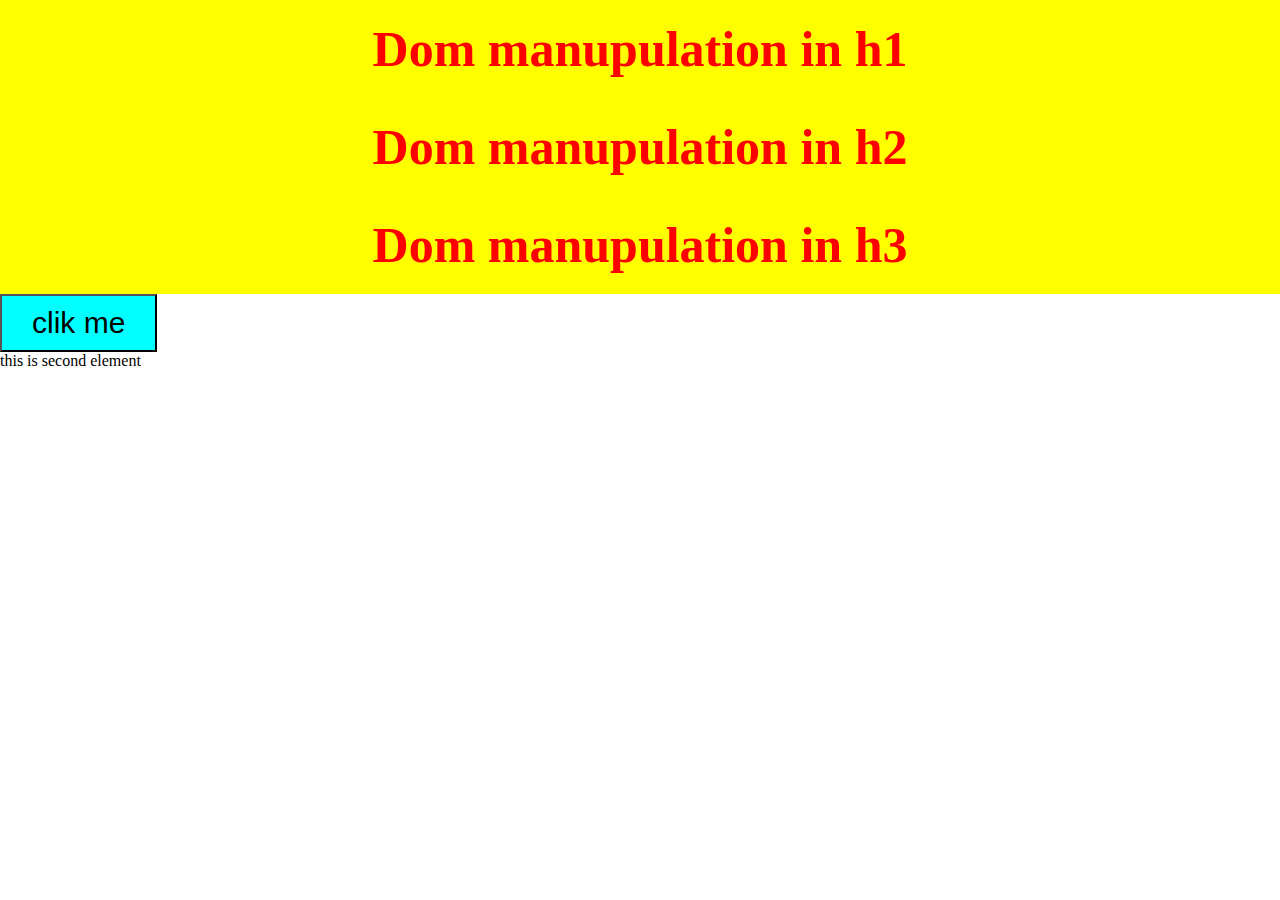
<file: DOM manupulation/index.html>
<!DOCTYPE html>
<html lang="en">
<head>
    <meta charset="UTF-8">
    <meta name="viewport" content="width=device-width, initial-scale=1.0">
    <title>Dom manupulation in js</title>
    <link rel="stylesheet" href="style.css">
</head>
<body>
    <h1 align="center" class="heading" id="h1"> Dom manupulation in h1 </h1>
    <h1 align="center" class="heading"> Dom manupulation in h2</h1>
    <h1 align="center" class="heading"> Dom manupulation in h3</h1>

    <div class="elements">
        <button id="button" onclick="clicked()">
            clik me
        </button>
        <p>this is second element</p>
    </div>
</body>

<script src="script.js"></script>

</html>
</file>
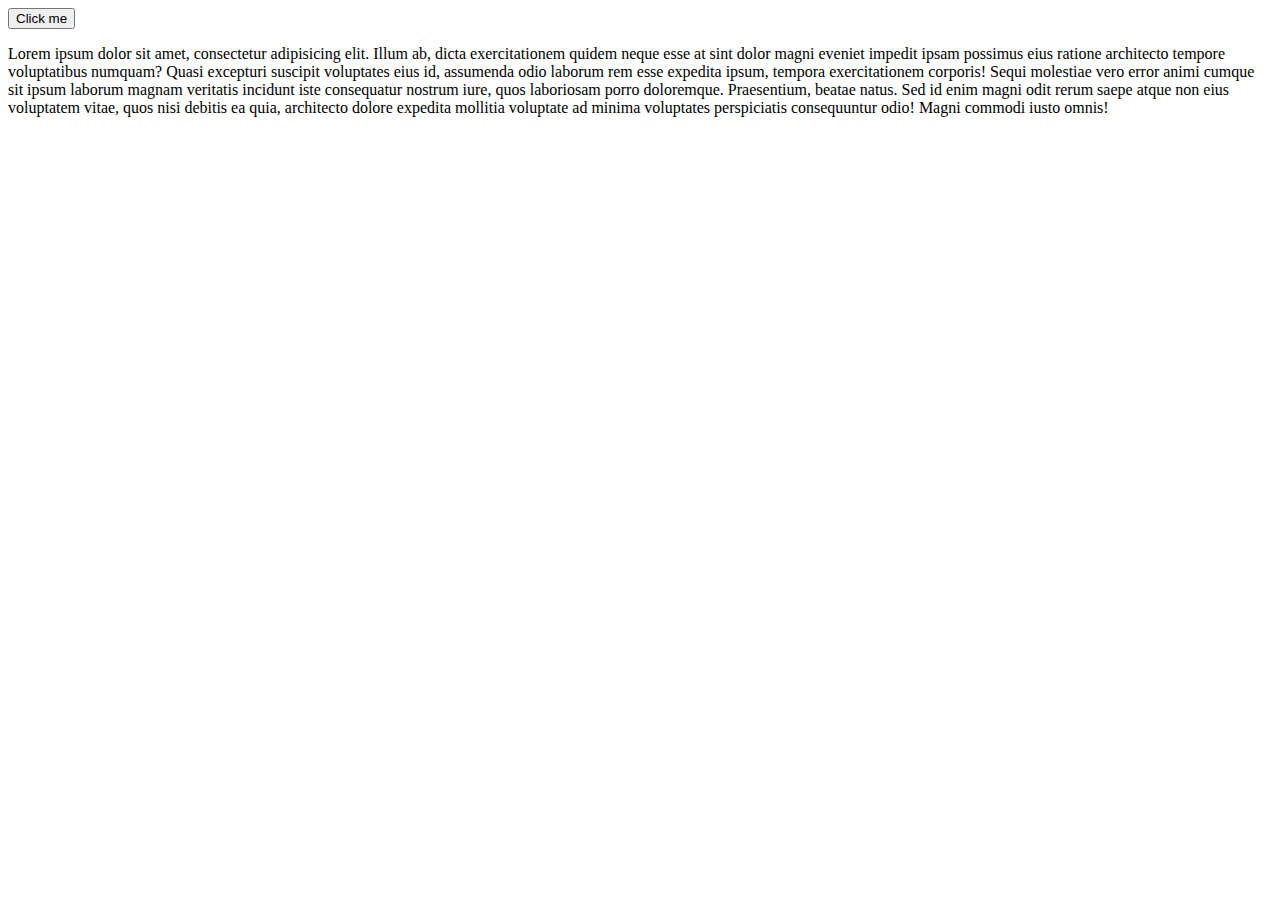
<file: Events in Js/index.html>
<!DOCTYPE html>
<html lang="en">
<head>
    <meta charset="UTF-8">
    <meta name="viewport" content="width=device-width, initial-scale=1.0">
    <title>Document</title>

    <style>

        .light{
            background-color: white;
            color: black;
        }

        .dark{
            background-color: black;
            color: white;
        }

    </style>
</head>
<body>
    
    <div class="box" id="box" class="light">

        <button id="btn"> Click me </button>

        <p>Lorem ipsum dolor sit amet, consectetur adipisicing elit. Illum ab, dicta exercitationem quidem neque esse at sint dolor magni eveniet impedit ipsam possimus eius ratione architecto tempore voluptatibus numquam? Quasi excepturi suscipit voluptates eius id, assumenda odio laborum rem esse expedita ipsum, tempora exercitationem corporis! Sequi molestiae vero error animi cumque sit ipsum laborum magnam veritatis incidunt iste consequatur nostrum iure, quos laboriosam porro doloremque. Praesentium, beatae natus. Sed id enim magni odit rerum saepe atque non eius voluptatem vitae, quos nisi debitis ea quia, architecto dolore expedita mollitia voluptate ad minima voluptates perspiciatis consequuntur odio! Magni commodi iusto omnis!</p>

    </div>

    <script src="script.js"></script>
</body>
</html>
</file>
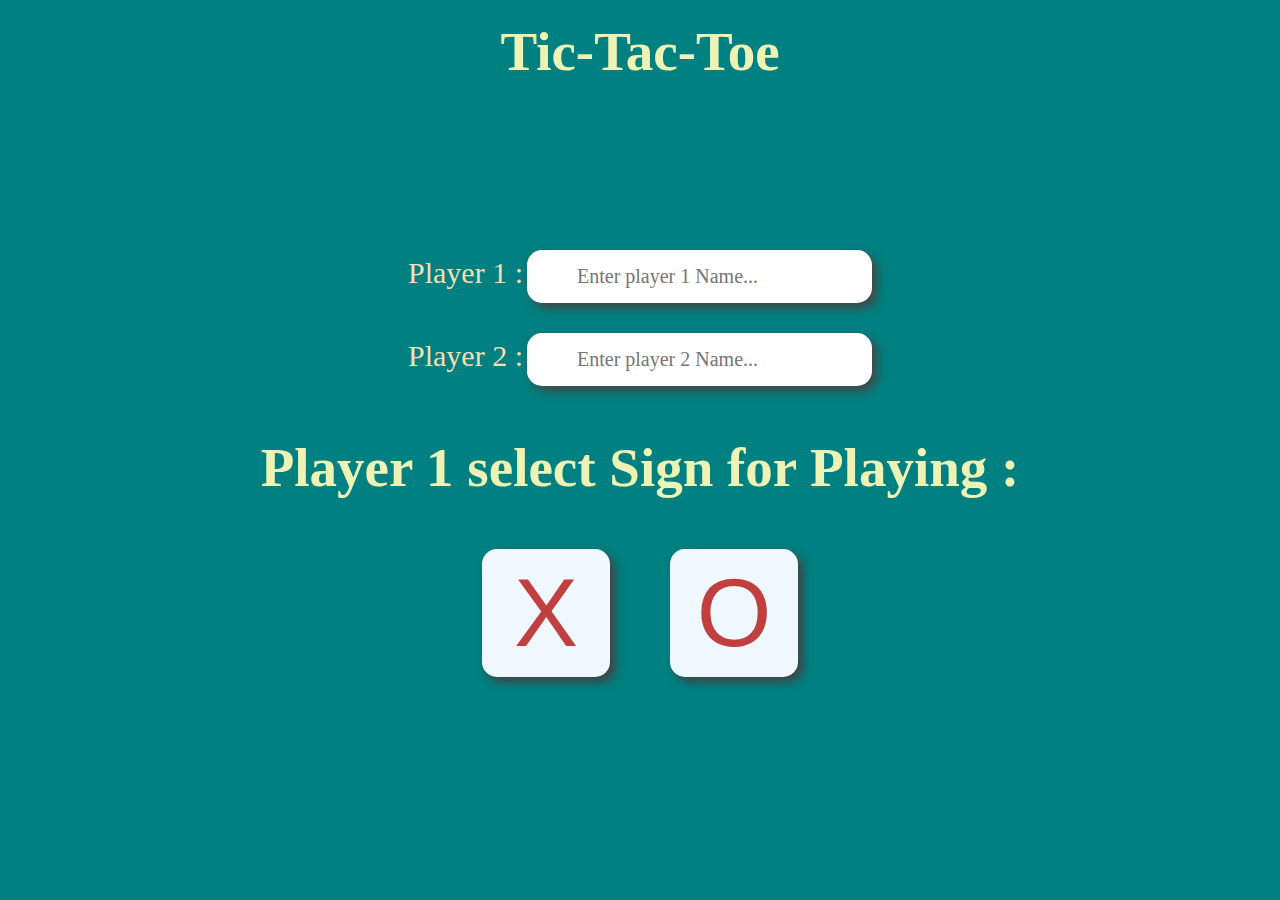
<file: Mini prj1 Tic tac toe/index.html>
<!DOCTYPE html>
<html lang="en">

<head>
    <meta charset="UTF-8">
    <meta name="viewport" content="width=device-width, initial-scale=1.0">
    <title>Tic-Tac-Toe</title>
    <link rel="stylesheet" href="style.css">
</head>

<body>

    <h1 align="center">Tic-Tac-Toe</h1>

    <div class="StartContainer" id="StartContainer">
        <div class="players">

            <div>
                <label for="player1">Player 1 :</label>
                <input type="text" id="player1" placeholder="Enter player 1 Name..." required>
            </div>
            
            <div>
                <label for="player2">Player 2 :</label>
                <input type="text" id="player2" placeholder="Enter player 2 Name..." required>
            </div>

        </div>

        <div class="selectSign">
            <h1>Player 1 select Sign for Playing : </h1>

            <div class="signBtns">
                <button id="signX" class="button" value="X">X</button>
                <button id="signY" class="button" value="O">O</button>
            </div>
        </div>
    </div>

    <div class="msg" id="msg">
        <h1 id="winner"></h1>
        <button class="newGame" id="newGame" onclick="resetGame()">New Game</button>
    </div>

    <div class="gameContainer, hide" id="gameContainer">

        <div class="player1">
            <h1>player 1</h1>
            <div class="playerSign" id="player1Sign"></div>
            <div class="playerName" id="player1Name"></div>
        </div>

        <div class="gameArea">
            <div class="boxes">

                <button class="box"></button>
                <button class="box"></button>
                <button class="box"></button>
                <button class="box"></button>
                <button class="box"></button>
                <button class="box"></button>
                <button class="box"></button>
                <button class="box"></button>
                <button class="box"></button>
    
            </div>
    
            <button id="reset-btn" class="reset-btn" onclick="resetGame()">
                Reset Game
            </button>
        </div>

        <div class="player1">
            <h1>player 2</h1>
            <div class="playerSign" id="player2Sign"></div>
            <div class="playerName" id="player2Name"></div>
        </div>

    </div>

    <script src="script.js"></script>
</body>

</html>
</file>
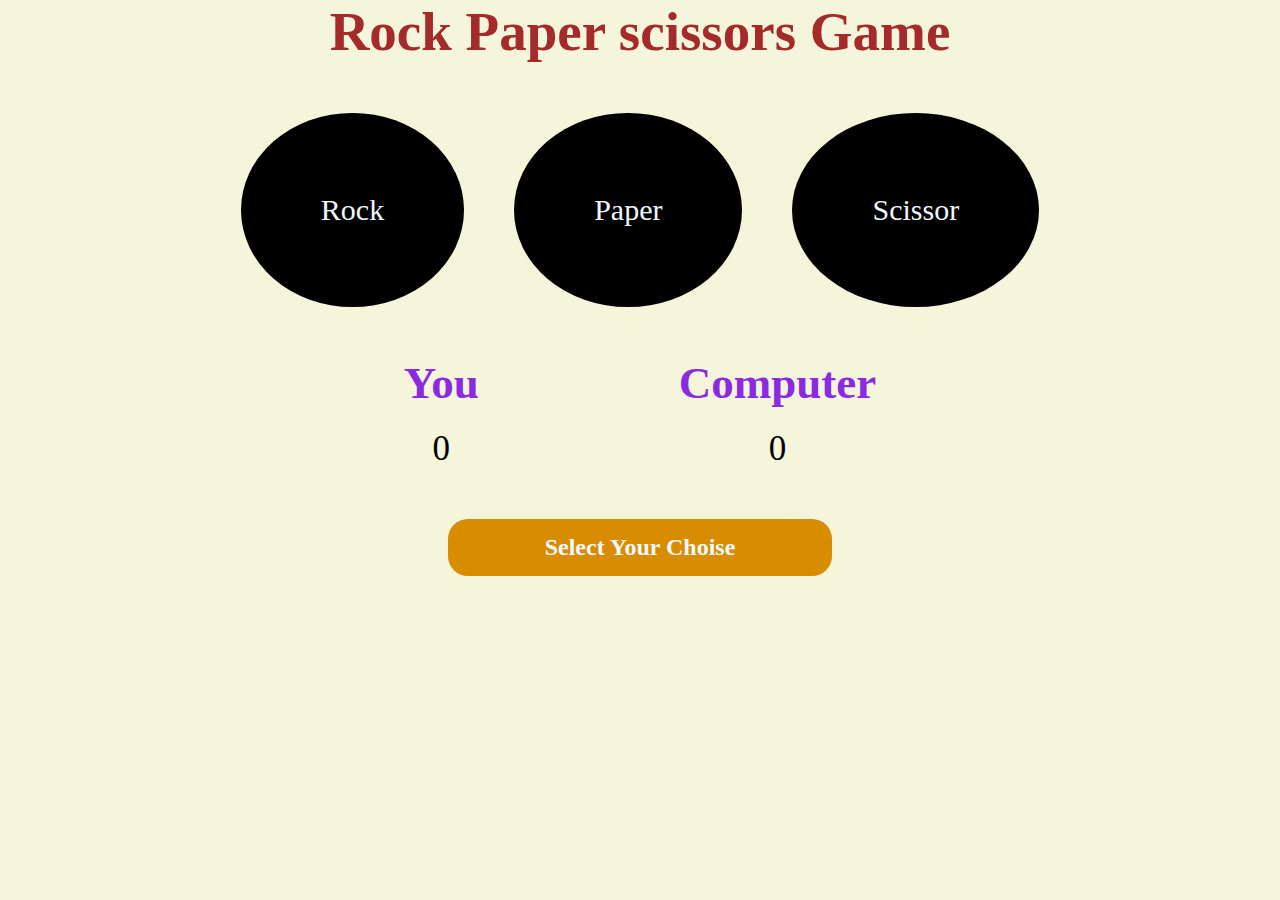
<file: Miniprj2 Rock paper scissor/index.html>
<!DOCTYPE html>
<html lang="en">
<head>
    <meta charset="UTF-8">
    <meta name="viewport" content="width=device-width, initial-scale=1.0">
    <title>Document</title>
    <link rel="stylesheet" href="style.css">
</head>
<body>
    
     <div class="mainContainer">
        
        <div class="heading">
            <h1>Rock Paper scissors Game</h1>
         </div>
    
         <div class="gameContainer">
            <div class="choise" id="rock">
                Rock
            </div>
            <div class="choise" id="paper">
                Paper
            </div>
            <div class="choise" id="scissor">
                Scissor
            </div>
         </div>
    
         <div class="scoreBoard">
            <div class="yourScore">
                <h2>You</h2>
                <p id="yourScore">0</p>
            </div>
    
            <div class="computerScore">
                <h2>Computer</h2>
                <p id="compScore">0</p>
            </div>
         </div>
    
         <div class="msg" id="msg">
            <h2>Select Your Choise</h2>
         </div>

         <div class="result, hide" id="result" >
            <h2>Result</h2>
         </div>

     </div>

<script src="app.js"></script>
</body>
</html>
</file>
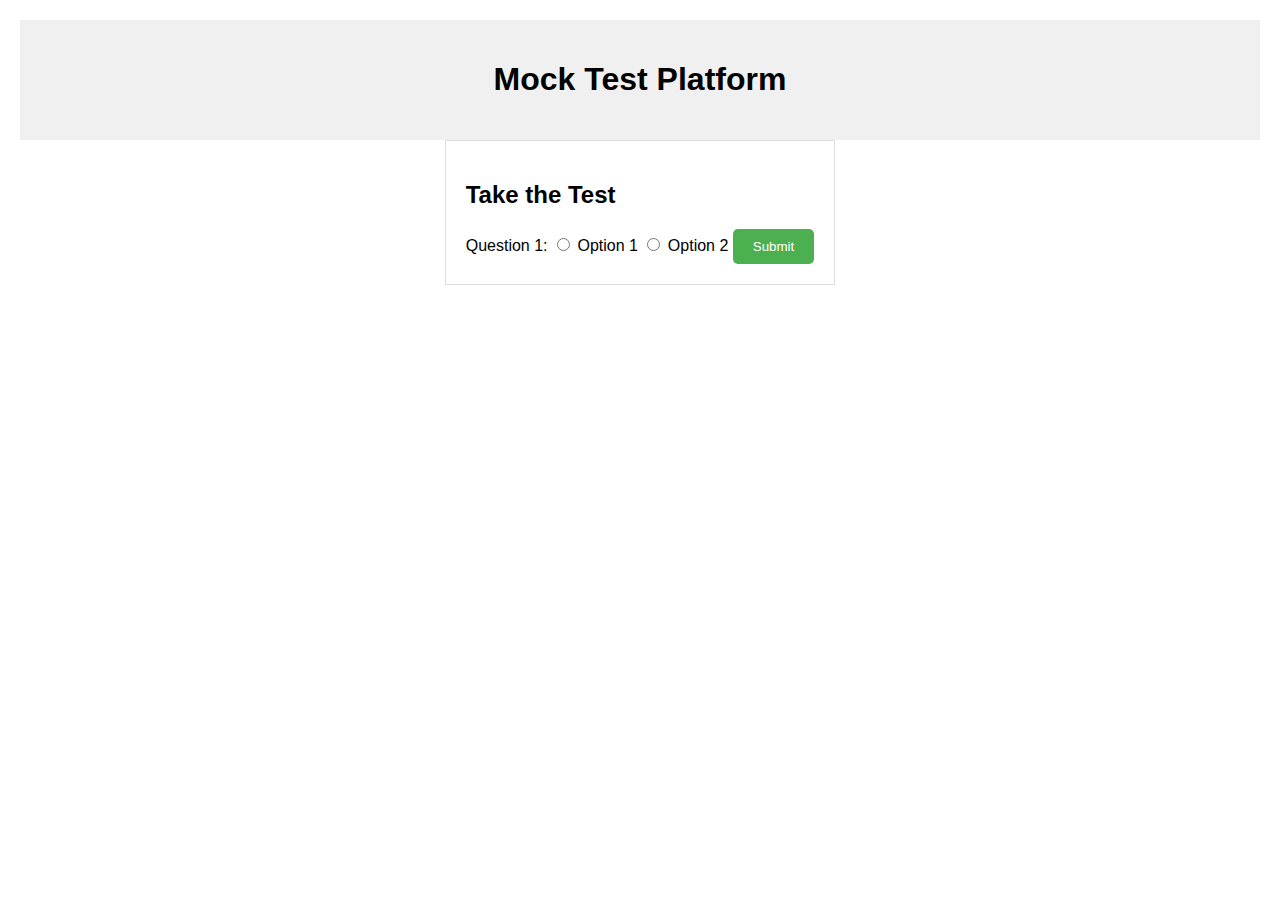
<file: MockTest/index.html>
<!DOCTYPE html>
<html lang="en">
<head>
    <meta charset="UTF-8">
    <meta name="viewport" content="width=device-width, initial-scale=1.0">
    <title>Mock Test Platform</title>
    <link rel="stylesheet" href="styles.css">
</head>
<body>
    <header>
        <h1>Mock Test Platform</h1>
    </header>
    <main>
        <section id="test-section">
            <h2>Take the Test</h2>
            <form id="test-form">
                <!-- Add test questions and options here -->
                <label for="question1">Question 1:</label>
                <input type="radio" id="option1" name="question1">
                <label for="option1">Option 1</label>
                <input type="radio" id="option2" name="question1">
                <label for="option2">Option 2</label>
                <!-- Add more questions and options -->
                <button id="submit-btn">Submit</button>
            </form>
        </section>
        <section id="result-section" hidden>
            <h2>Results</h2>
            <p id="result-message"></p>
            <button id="view-report-btn">View Report</button>
        </section>
        <section id="report-section" hidden>
            <h2>Report</h2>
            <p id="report-message"></p>
            <button id="back-btn">Back to Test</button>
        </section>
    </main>
    <script src="script.js"></script>
</body>
</html>
</file>
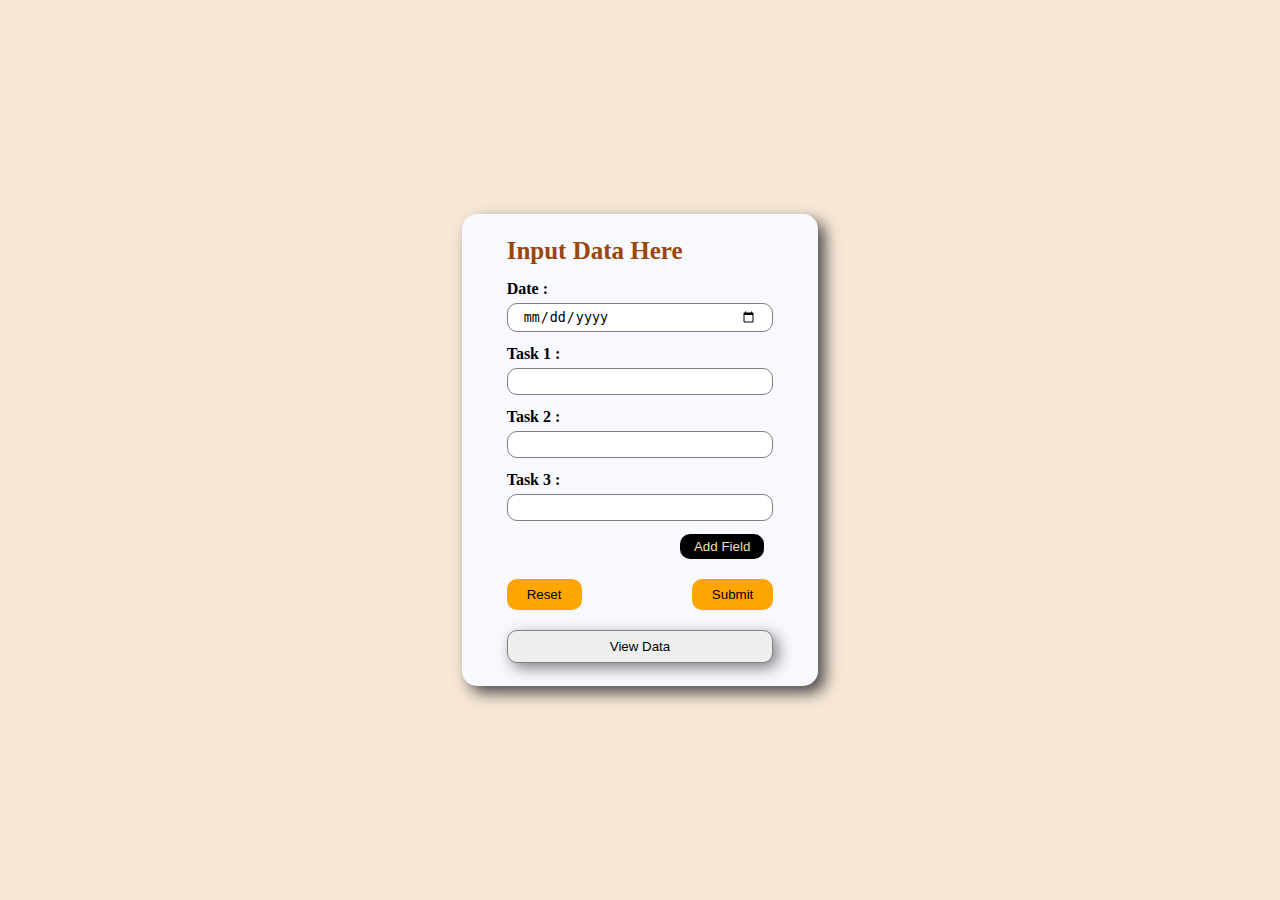
<file: Test/index.html>
<!DOCTYPE html>
<html lang="en">
  <head>
    <meta charset="UTF-8" />
    <meta name="viewport" content="width=device-width, initial-scale=1.0" />
    <title>My-Daily-Shedule</title>
    <link rel="stylesheet" href="style.css" />
  </head>
  <body>
    <div class="container" id="container">
      <form id="dataForm">
        <div class="data" id="data">
          <h2 class="heading">Input Data Here</h2>

          <div>
            <label for="date">Date : </label>
            <input type="date" id="date" required/>
          </div>

          <div>
            <label for="data">Task 1 : </label>
            <input type="text" id="data" required/>
          </div>

          <div>
            <label for="data">Task 2 : </label>
            <input type="text" id="data" required/>
          </div>

          <div>
            <label for="data">Task 3 : </label>
            <input type="text" id="data" required/>
          </div>

          <span id="addField"> </span>

          <button type="button" id="addbtn">Add Field</button>
        </div>

        <div id="formBtns">
          <button id="res-btn" type="reset">Reset</button>
          <button id="btn" type="submit">Submit</button>
        </div>
      </form>

      <button id="view">View Data</button>
    </div>

    <div class="dataContainer, hide" id="dataContainer">
        <button class="backBtn" onclick="mainPage()"> <- Back </button>
    </div>

    <script src="script.js"></script>
  </body>
</html>
</file>
<file: DOM manupulation/style.css>
*{
    padding: 0%;
    margin: 0px;
    box-sizing: border-box;
}

.heading{
    color: red;
    font-size: 50px;
    background-color: yellow;
    padding: 20px 0px;
}

#button{
    background-color: aqua;
    color: black;
    padding: 10px 30px;
    font-size: 30px;
    
}
</file>
<file: Mini prj1 Tic tac toe/style.css>
*{
    margin: 0%;
    padding: 0%;
    box-sizing: border-box;
}

.display{
    display: flex;
}

.hide{
    display: none;
}

.StartContainer{
    background-color: teal;
    display: flex;
    align-items: center;
    justify-content: center;
    flex-direction: column;
    gap: 30px;
    height: 80vh;
}

.players{
    display: flex;
    align-items: center;
    justify-content: center;
    flex-direction: column;
    gap: 30px;
}

.signBtns{
    display: flex;
    align-items: center;
    justify-content: center;
    gap: 60px;
}

h1{
    color: rgb(236, 243, 181);
    font-size: 55px;
    margin: 20px 0px;
}

input{
    padding: 15px 50px;
    border-radius: 15px;
    border: none;
    box-shadow: 5px 5px 10px rgb(69, 69, 69);
    font-family: 'Times New Roman', Times, serif;
    color: black;
    font-size: 20px;
}

label{
    
    font-family: 'Times New Roman', Times, serif;
    color: wheat;
    font-size: 30px;
}

.button{

    height: 8rem;
    width: 8rem;
    border-radius: 15px;
    border: none;
    background-color: aliceblue;
    color: rgb(193, 63, 63);
    font-size: 6rem;
    box-shadow: 5px 5px 10px rgb(66, 65, 65);
    margin-top: 30px;
}

button:hover{

    opacity: 0.8;
    transform: scale(1.1);
}

body{
    background-color: teal;
}

.gameContainer{
    display: flex;
    align-items: center;
    justify-content: center;
    gap: 10rem;
    margin: 30px 0px;
}

.boxes{
    height: 60vh;
    width: 60vh;
    display: flex;
    align-items: center;
    justify-content: center;
    flex-wrap: wrap;
    gap: 20px;
}

.box{
    height: 8rem;
    width: 8rem;
    border-radius: 15px;
    border: none;
    background-color: aliceblue;
    color: rgb(193, 63, 63);
    font-size: 6rem;
    box-shadow: 5px 5px 10px rgb(66, 65, 65);
}

.reset-btn{
    background-color: black;
    color: white;
    padding: 13px 30px;
    margin: 20px 0px;
    border-radius: 10px;
    border: none;
    
}

.msg{
    height: 85vh;
    display: flex;
    align-items: center;
    justify-content: center;
    flex-direction: column;
    gap: 20px;
    display: none;
}

.newGame{
    background-color: black;
    color: white;
    padding: 13px 30px;
    margin: 20px 0px;
    border-radius: 10px;
    border: none;
    
}

.gameArea{
    display: flex;
    align-items: center;
    justify-content: center;
    flex-direction: column;
    gap: 30px;
}

.player1{
    display: flex;
    align-items:center ;
    justify-content: center;
    flex-direction: column;
    flex-wrap: wrap;
}

.player2{
    display: flex;
    align-items:center ;
    justify-content: center;
    flex-direction: column;
    flex-wrap: wrap;
}

.playerName{
    color: rgb(72, 2, 2);
    font-size: 40px;
    text-align: center;
}

.playerSign{
    color: rgb(4, 45, 75);
    font-size: 20px;
    text-align: center;
}
</file>
<file: Miniprj2 Rock paper scissor/style.css>
*{
    margin: 0%;
    padding: 0%;
    box-sizing: border-box;
}

body{
    background-color: beige;
}
.mainContainer{
    height: 100vh;
}

.heading h1{
    text-align: center;
    color: brown;
    font-size: 55px;
}

.gameContainer{
    display: flex;
    align-items: center;
    justify-content: center;
    gap: 50px;
    margin: 50px 0px;
}

.choise{
    background-color: black;
    color: aliceblue;
    padding: 80px 80px;
    border-radius: 50%;
    font-size: 30px;
}

.choise:hover{
    opacity: 0.9;
    transform: scale(1.1);
}

.scoreBoard{
    display: flex;
    align-items: center;
    justify-content: center;
    gap: 200px;
}

.scoreBoard h2{
    font-size: 45px;
    color: blueviolet;
}

.scoreBoard p{
    font-size: 35px;
}

.yourScore{
    display: flex;
    align-items: center;
    justify-content: center;
    flex-direction: column;
    gap: 20px;
}

.computerScore{
    display: flex;
    align-items: center;
    justify-content: center;
    flex-direction: column;
    gap: 20px;
}

.msg{
    background-color: rgb(216, 140, 0);
    color: aliceblue;
    text-align: center;
    margin: 50px 35%;
    padding: 15px 0px;
    border-radius: 20px;
}

.result{
    text-align: center;
    font-size: 30px;
    margin: 30px 35%;
    padding: 15px 0px;
    border-radius: 20px;
}

.hide{
    display: none;
}
</file>
<file: MockTest/styles.css>
body {
    font-family: Arial, sans-serif;
    margin: 20px;
}

header {
    background-color: #f0f0f0;
    padding: 20px;
    text-align: center;
}

main {
    display: flex;
    flex-direction: column;
    align-items: center;
}

section {
    margin-bottom: 20px;
}

#test-section {
    background-color: #fff;
    padding: 20px;
    border: 1px solid #ddd;
}

#result-section, #report-section {
    background-color: #fff;
    padding: 20px;
    border: 1px solid #ddd;
    display: none;
}

button {
    background-color: #4CAF50;
    color: #fff;
    padding: 10px 20px;
    border: none;
    border-radius: 5px;
    cursor: pointer;
}

button:hover {
    background-color: #3e8e41;
}
</file>
<file: Test/style.css>
*{
    margin: 0%;
    padding: 0%;
    box-sizing: border-box;
}

.hide{
    display: none;
}

body{
    display: flex;
    align-items: center;
    justify-content: center;
    gap: 50px;
    height: 100vh;
    background-color: rgb(247, 232, 214);
}

.heading{
    font-size: 25px;
    color: rgb(154, 70, 10);
    margin-bottom: 15px;
    
}

.container{
    background-color:ghostwhite;
    padding: 23px 45px;
    border-radius: 15px;
    box-shadow: 7px 7px 15px rgb(75, 74, 74);
}

label{
    font-weight: bolder;
}

input{
    margin-bottom: 13px;
    margin-top: 5px;
    padding: 5px 15px;
    border: none;
    border-radius: 10px;
    border: 1px solid gray;
    width: 100%;
}

#addbtn{
    margin-left: 65%;
    padding: 5px 14px;
    background-color: black;
    color: wheat;
    border: none;
    border-radius: 10px;
}

#formBtns{
    display: flex;
    align-items: center;
    justify-content: space-between;
    margin: 20px 0px;
}

#formBtns button:hover{
    opacity: 0.8;
}

#formBtns button{
    padding: 8px 20px;
    background-color: orange;
    color: black;
    border: none;
    border-radius: 10px;
}

#view{
    width: 100%;
    padding: 8px 0px;
    color: black;
    border: none;
    border-radius: 10px;
    border: 1px solid gray;
    box-shadow: 5px 5px 15px gray;
}

#view:hover{
    opacity: 0.8;
}

.viewContainer{
    width: 70%;
    display: flex;
    align-items: start;
    justify-content: center;
    flex-direction: column;
    background-color: black;
    color: white;
    border-radius: 12px;
    margin: 20px auto;
    padding: 0px 20px;
}

#activity{
    margin: 5px 0px;
    color: white;
}

.card #date{
    margin: 10px auto;
}

.dataContainer{

    background-color: yellow;
    display: grid;
    grid-template-columns: repeat(6, 1fr);
    grid-gap: 20px;
    width: 90%;
    height: 90%;
    padding: 15px 15px;
    overflow: scroll;
}

#card{
    background-color: black;
    color: white;
    padding: 10px 15px;
    border-radius: 15px;
}

.backBtn:first-child{
   position: absolute;
   top: 0;
   left: 0;
   
}

.backBtn{
   margin: 10px 15px; 
   padding: 8px 10px;
   border: none;
   border-radius: 10px;
   background-color: aquamarine;
   color: brown;
   font-weight: bolder;
}
</file>
